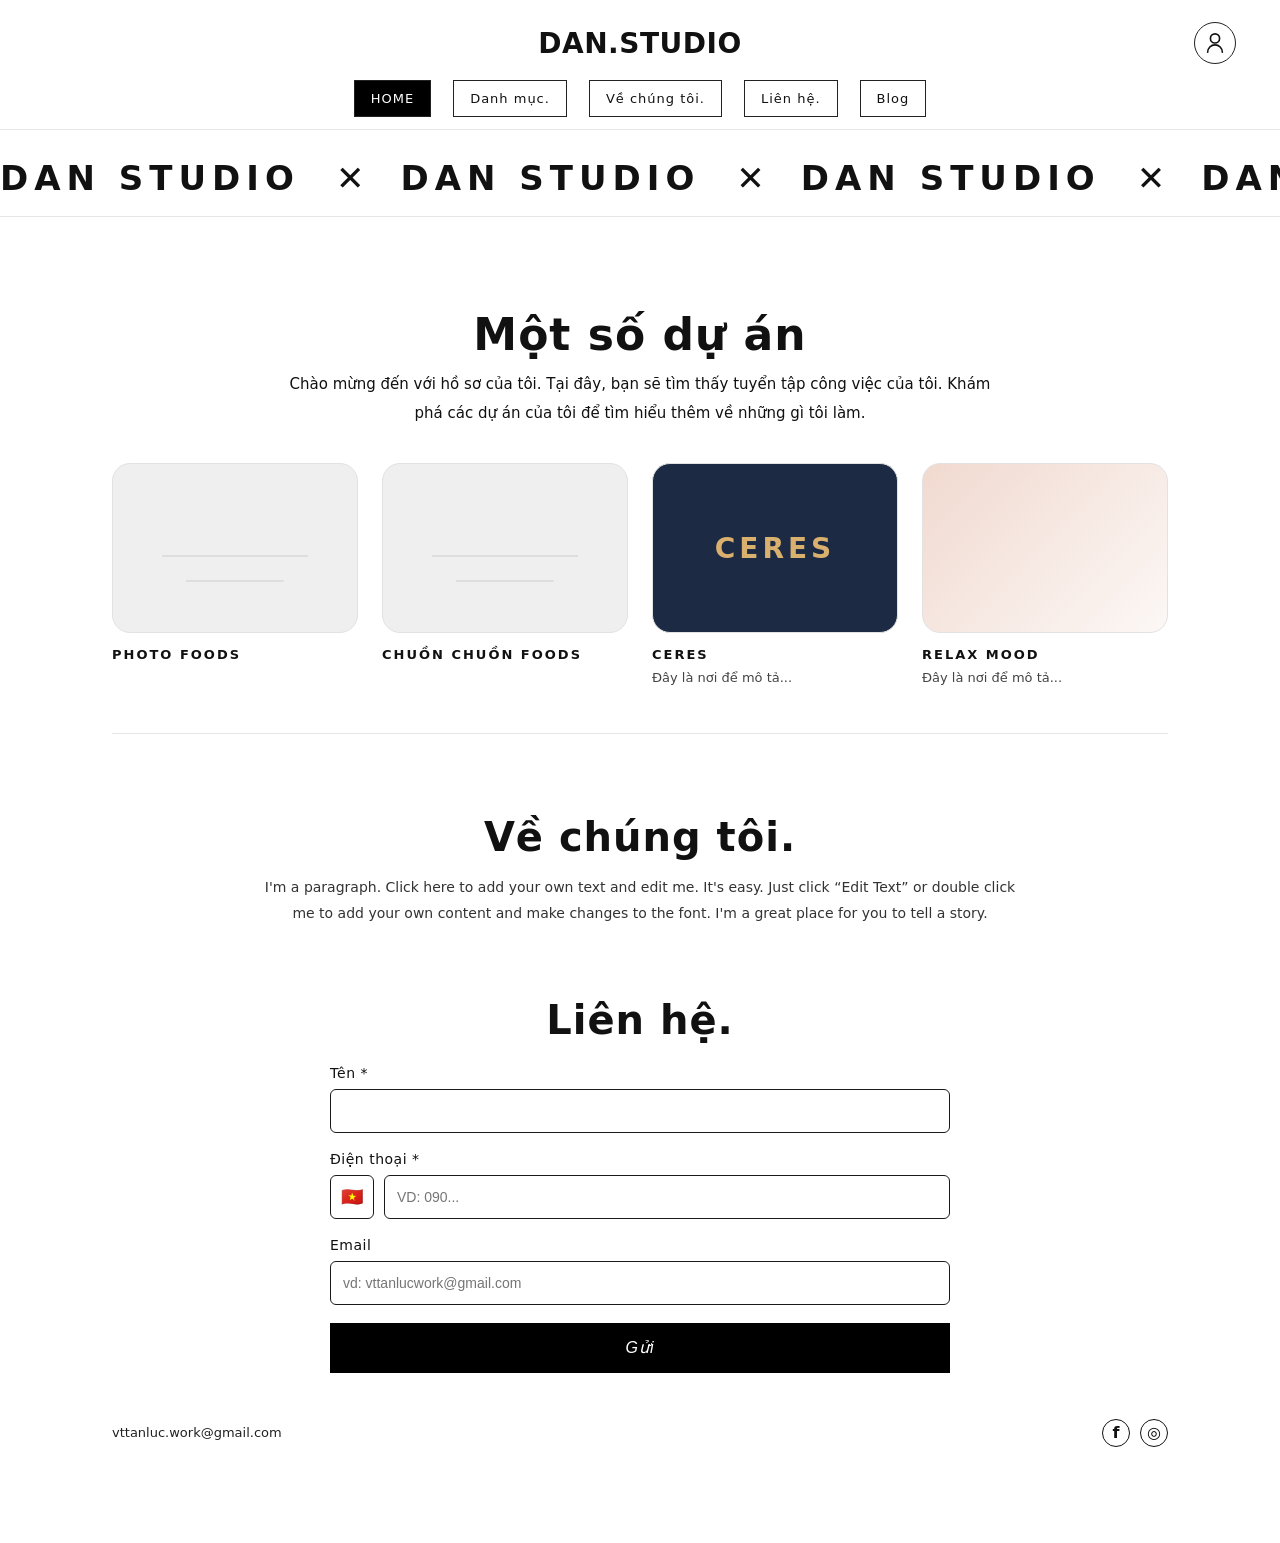
<file: index.html>
<!doctype html>
<html lang="vi">
<head>
  <meta charset="utf-8" />
  <meta name="viewport" content="width=device-width,initial-scale=1" />
  <title>DAN.STUDIO</title>
  <link rel="stylesheet" href="style.css" />
</head>

<body>
  <!-- HEADER -->
  <header class="site-header" id="top">
    <div class="header-top">
      <div></div>
      <a class="logo" href="index.html">DAN.STUDIO</a>
      <a class="header-user" href="contact.html" aria-label="User">
      <!-- icon user (SVG) -->
      <svg width="22" height="22" viewBox="0 0 24 24" fill="none">
        <path d="M12 12c2.761 0 5-2.239 5-5S14.761 2 12 2 7 4.239 7 7s2.239 5 5 5Z" stroke="currentColor" stroke-width="1.8"/>
        <path d="M4 22c0-4.418 3.582-8 8-8s8 3.582 8 8" stroke="currentColor" stroke-width="1.8" stroke-linecap="round"/>
      </svg>
      </a>
    </div>

    <nav class="site-nav">
      <a class="nav__item nav__item--active" href="index.html">HOME</a>
      <a class="nav__item" href="danh-muc.html">Danh mục.</a>
      <a class="nav__item" href="about.html">Về chúng tôi.</a>
      <a class="nav__item" href="contact.html">Liên hệ.</a>
      <a class="nav__item" href="blog.html">Blog</a>
    </nav>
  </header>

  <!-- MARQUEE LINE -->
  <section class="marquee" aria-label="Marquee">
    <div class="marquee__track">
      <span>DAN STUDIO</span><span class="x">✕</span>
      <span>DAN STUDIO</span><span class="x">✕</span>
      <span>DAN STUDIO</span><span class="x">✕</span>
      <span>DAN STUDIO</span><span class="x">✕</span>
      <span>DAN STUDIO</span><span class="x">✕</span>
      <span>DAN STUDIO</span><span class="x">✕</span>
      <span>DAN STUDIO</span><span class="x">✕</span>
      <span>DAN STUDIO</span><span class="x">✕</span>
    </div>
  </section>

  <!-- PROJECTS -->
  <main class="container">
    <section class="section" id="projects">
      <h1 class="title">Một số dự án</h1>
      <p class="lead">
        Chào mừng đến với hồ sơ của tôi. Tại đây, bạn sẽ tìm thấy tuyển tập công việc của tôi.
        Khám phá các dự án của tôi để tìm hiểu thêm về những gì tôi làm.
      </p>

      <div class="cards">
        <article class="card">
          <a class="card__thumb card__thumb--placeholder" href="#" aria-label="Photo Foods"></a>
          <div class="card__meta">
            <h3 class="card__name">PHOTO FOODS</h3>
            <p class="card__desc"></p>
          </div>
        </article>

        <article class="card">
          <a class="card__thumb card__thumb--placeholder" href="#" aria-label="Chuồn Chuồn Foods"></a>
          <div class="card__meta">
            <h3 class="card__name">Chuồn Chuồn Foods</h3>
            <p class="card__desc"></p>
          </div>
        </article>

        <article class="card">
          <a class="card__thumb card__thumb--ceres" href="#" aria-label="Ceres"></a>
          <div class="card__meta">
            <h3 class="card__name">Ceres</h3>
            <p class="card__desc">Đây là nơi để mô tả...</p>
          </div>
        </article>

        <article class="card">
          <a class="card__thumb card__thumb--relax" href="#" aria-label="Relax mood"></a>
          <div class="card__meta">
            <h3 class="card__name">Relax mood</h3>
            <p class="card__desc">Đây là nơi để mô tả...</p>
          </div>
        </article>
      </div>

      <hr class="divider" />
    </section>

    <!-- ABOUT -->
    <section class="section" id="about">
      <h2 class="subtitle">Về chúng tôi.</h2>
      <p class="about">
        I'm a paragraph. Click here to add your own text and edit me. It's easy. Just click “Edit Text”
        or double click me to add your own content and make changes to the font. I'm a great place for
        you to tell a story.
      </p>
    </section>

    <!-- CONTACT -->
    <section class="section" id="contact">
      <h2 class="subtitle">Liên hệ.</h2>

      <form class="form" id="contactForm">
        <label class="field">
          <span class="field__label">Tên *</span>
          <input class="field__input" name="name" type="text" required />
        </label>

        <label class="field">
          <span class="field__label">Điện thoại *</span>
          <div class="phone">
            <span class="phone__flag" title="VN">🇻🇳</span>
            <input class="field__input phone__input" name="phone" type="tel" required placeholder="VD: 090..." />
          </div>
        </label>

        <label class="field">
          <span class="field__label">Email</span>
          <input class="field__input" name="email" type="email" placeholder="vd: vttanlucwork@gmail.com" />
        </label>

        <button class="btn" type="submit">Gửi</button>
        <p class="hint" id="hint"></p>
      </form>

      <footer class="footer">
        <div class="footer__email">vttanluc.work@gmail.com</div>
        <div class="footer__icons">
          <a href="#" aria-label="Facebook" class="social">f</a>
          <a href="#" aria-label="Instagram" class="social">◎</a>
        </div>
      </footer>
    </section>
  </main>

  <script src="script.js"></script>
</body>
</html>
</file>
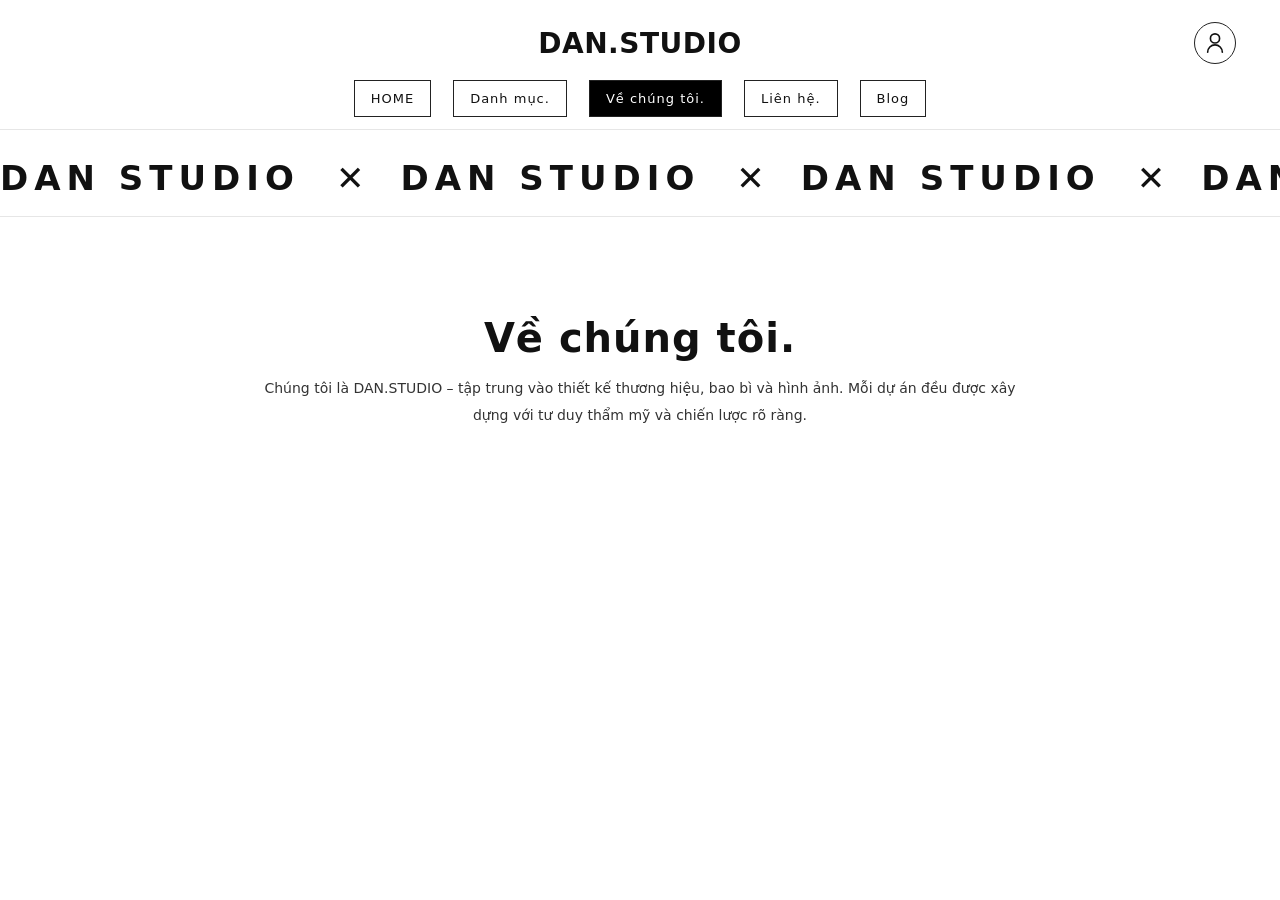
<file: about.html>
<!doctype html>
<html lang="vi">
<head>
  <meta charset="utf-8" />
  <meta name="viewport" content="width=device-width,initial-scale=1" />
  <title>DAN.STUDIO — Về chúng tôi</title>
  <link rel="stylesheet" href="style.css" />
</head>
<body>
  <header class="site-header" id="top">
    <div class="header-top">
      <div></div>
      <a class="logo" href="index.html">DAN.STUDIO</a>
      <a class="header-user" href="contact.html" aria-label="User">
        <svg width="22" height="22" viewBox="0 0 24 24" fill="none">
          <path d="M12 12c2.761 0 5-2.239 5-5S14.761 2 12 2 7 4.239 7 7s2.239 5 5 5Z" stroke="currentColor" stroke-width="1.8"/>
          <path d="M4 22c0-4.418 3.582-8 8-8s8 3.582 8 8" stroke="currentColor" stroke-width="1.8" stroke-linecap="round"/>
        </svg>
      </a>
    </div>

    <nav class="site-nav">
      <a class="nav__item" href="index.html">HOME</a>
      <a class="nav__item" href="danh-muc.html">Danh mục.</a>
      <a class="nav__item nav__item--active" href="about.html">Về chúng tôi.</a>
      <a class="nav__item" href="contact.html">Liên hệ.</a>
      <a class="nav__item" href="blog.html">Blog</a>
    </nav>
  </header>

  <section class="marquee" aria-label="Marquee">
    <div class="marquee__track">
      <span>DAN STUDIO</span><span class="x">✕</span>
      <span>DAN STUDIO</span><span class="x">✕</span>
      <span>DAN STUDIO</span><span class="x">✕</span>
      <span>DAN STUDIO</span><span class="x">✕</span>
      <span>DAN STUDIO</span><span class="x">✕</span>
      <span>DAN STUDIO</span><span class="x">✕</span>
      <span>DAN STUDIO</span><span class="x">✕</span>
      <span>DAN STUDIO</span><span class="x">✕</span>
    </div>
  </section>

  <main class="container">
    <section class="section">
      <h1 class="subtitle">Về chúng tôi.</h1>
      <p class="about">
        Chúng tôi là DAN.STUDIO – tập trung vào thiết kế thương hiệu, bao bì và hình ảnh.
        Mỗi dự án đều được xây dựng với tư duy thẩm mỹ và chiến lược rõ ràng.
      </p>
    </section>
  </main>
</body>
</html>
</file>
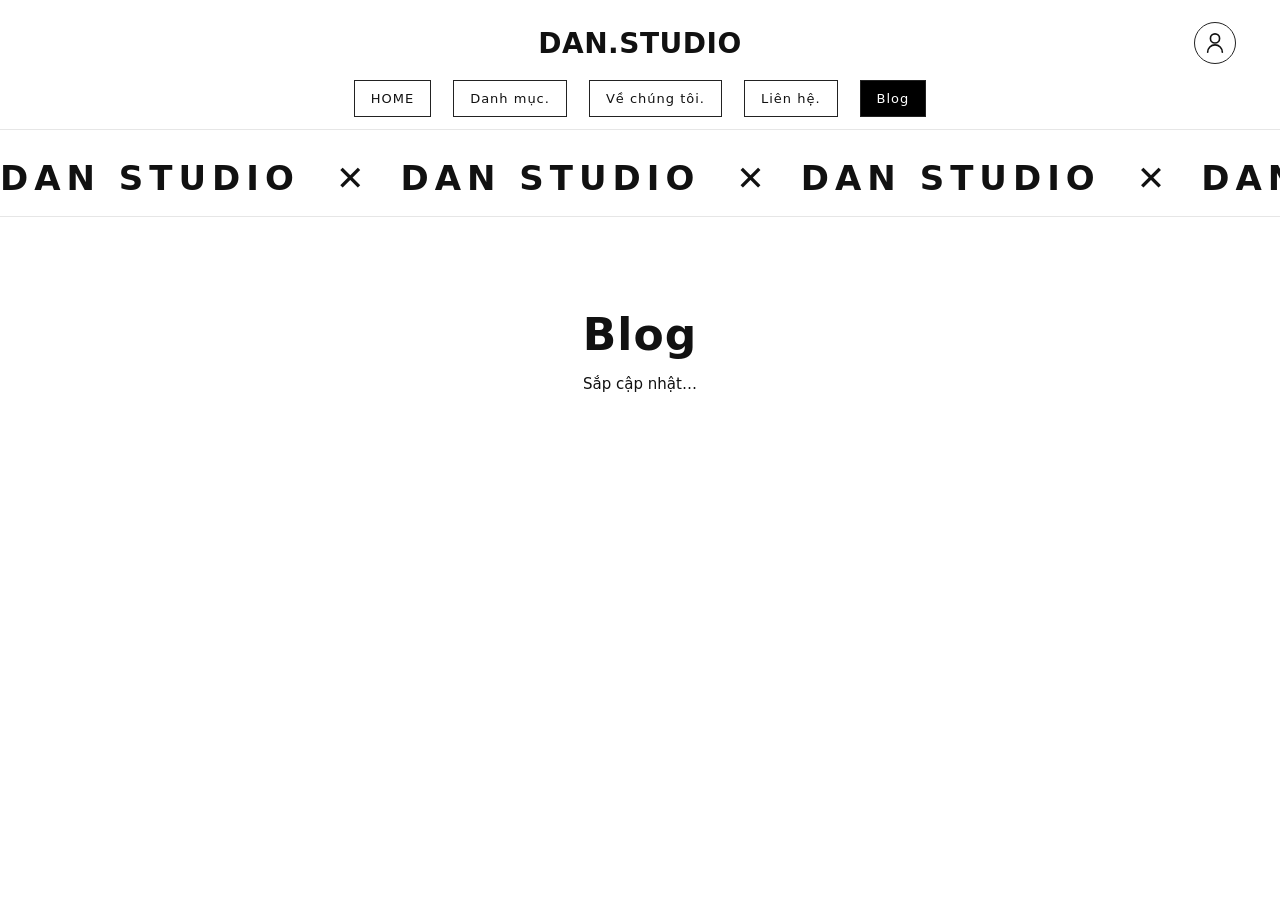
<file: blog.html>
<!doctype html>
<html lang="vi">
<head>
  <meta charset="utf-8" />
  <meta name="viewport" content="width=device-width,initial-scale=1" />
  <title>DAN.STUDIO — Blog</title>
  <link rel="stylesheet" href="style.css" />
</head>
<body>
  <header class="site-header" id="top">
    <div class="header-top">
      <div></div>
      <a class="logo" href="index.html">DAN.STUDIO</a>
      <a class="header-user" href="contact.html" aria-label="User">
        <svg width="22" height="22" viewBox="0 0 24 24" fill="none">
          <path d="M12 12c2.761 0 5-2.239 5-5S14.761 2 12 2 7 4.239 7 7s2.239 5 5 5Z" stroke="currentColor" stroke-width="1.8"/>
          <path d="M4 22c0-4.418 3.582-8 8-8s8 3.582 8 8" stroke="currentColor" stroke-width="1.8" stroke-linecap="round"/>
        </svg>
      </a>
    </div>

    <nav class="site-nav">
      <a class="nav__item" href="index.html">HOME</a>
      <a class="nav__item" href="danh-muc.html">Danh mục.</a>
      <a class="nav__item" href="about.html">Về chúng tôi.</a>
      <a class="nav__item" href="contact.html">Liên hệ.</a>
      <a class="nav__item nav__item--active" href="blog.html">Blog</a>
    </nav>
  </header>

  <section class="marquee" aria-label="Marquee">
    <div class="marquee__track">
      <span>DAN STUDIO</span><span class="x">✕</span>
      <span>DAN STUDIO</span><span class="x">✕</span>
      <span>DAN STUDIO</span><span class="x">✕</span>
      <span>DAN STUDIO</span><span class="x">✕</span>
      <span>DAN STUDIO</span><span class="x">✕</span>
      <span>DAN STUDIO</span><span class="x">✕</span>
      <span>DAN STUDIO</span><span class="x">✕</span>
      <span>DAN STUDIO</span><span class="x">✕</span>
    </div>
  </section>

  <main class="container">
    <section class="section" id="blog">
      <h1 class="title">Blog</h1>
      <p class="lead">Sắp cập nhật…</p>
    </section>
  </main>
</body>
</html>
</file>
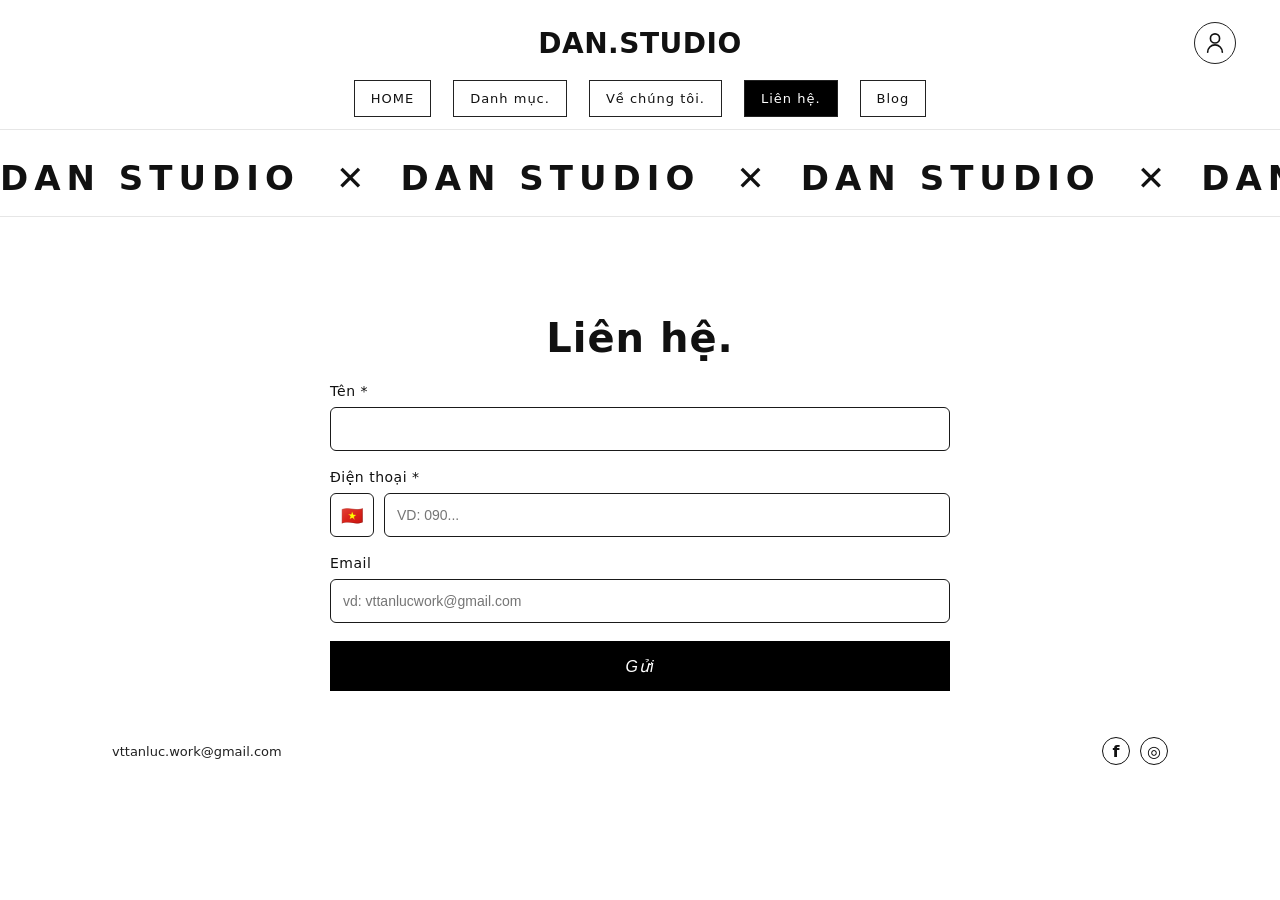
<file: contact.html>
<!doctype html>
<html lang="vi">
<head>
  <meta charset="utf-8" />
  <meta name="viewport" content="width=device-width,initial-scale=1" />
  <title>DAN.STUDIO — Liên hệ</title>
  <link rel="stylesheet" href="style.css" />
</head>
<body>
  <header class="site-header" id="top">
    <div class="header-top">
      <div></div>
      <a class="logo" href="index.html">DAN.STUDIO</a>
      <a class="header-user" href="contact.html" aria-label="User">
        <svg width="22" height="22" viewBox="0 0 24 24" fill="none">
          <path d="M12 12c2.761 0 5-2.239 5-5S14.761 2 12 2 7 4.239 7 7s2.239 5 5 5Z" stroke="currentColor" stroke-width="1.8"/>
          <path d="M4 22c0-4.418 3.582-8 8-8s8 3.582 8 8" stroke="currentColor" stroke-width="1.8" stroke-linecap="round"/>
        </svg>
      </a>
    </div>

    <nav class="site-nav">
      <a class="nav__item" href="index.html">HOME</a>
      <a class="nav__item" href="danh-muc.html">Danh mục.</a>
      <a class="nav__item" href="about.html">Về chúng tôi.</a>
      <a class="nav__item nav__item--active" href="contact.html">Liên hệ.</a>
      <a class="nav__item" href="blog.html">Blog</a>
    </nav>
  </header>

  <section class="marquee" aria-label="Marquee">
    <div class="marquee__track">
      <span>DAN STUDIO</span><span class="x">✕</span>
      <span>DAN STUDIO</span><span class="x">✕</span>
      <span>DAN STUDIO</span><span class="x">✕</span>
      <span>DAN STUDIO</span><span class="x">✕</span>
      <span>DAN STUDIO</span><span class="x">✕</span>
      <span>DAN STUDIO</span><span class="x">✕</span>
      <span>DAN STUDIO</span><span class="x">✕</span>
      <span>DAN STUDIO</span><span class="x">✕</span>
    </div>
  </section>

  <main class="container">
    <section class="section" id="contact">
      <h1 class="subtitle">Liên hệ.</h1>

      <form class="form" id="contactForm">
        <label class="field">
          <span class="field__label">Tên *</span>
          <input class="field__input" name="name" type="text" required />
        </label>

        <label class="field">
          <span class="field__label">Điện thoại *</span>
          <div class="phone">
            <span class="phone__flag" title="VN">🇻🇳</span>
            <input class="field__input phone__input" name="phone" type="tel" required placeholder="VD: 090..." />
          </div>
        </label>

        <label class="field">
          <span class="field__label">Email</span>
          <input class="field__input" name="email" type="email" placeholder="vd: vttanlucwork@gmail.com" />
        </label>

        <button class="btn" type="submit">Gửi</button>
        <p class="hint" id="hint"></p>
      </form>

      <footer class="footer">
        <div class="footer__email">vttanluc.work@gmail.com</div>
        <div class="footer__icons">
          <a href="#" aria-label="Facebook" class="social">f</a>
          <a href="#" aria-label="Instagram" class="social">◎</a>
        </div>
      </footer>
    </section>
  </main>

  <script src="script.js"></script>
</body>
</html>
</file>
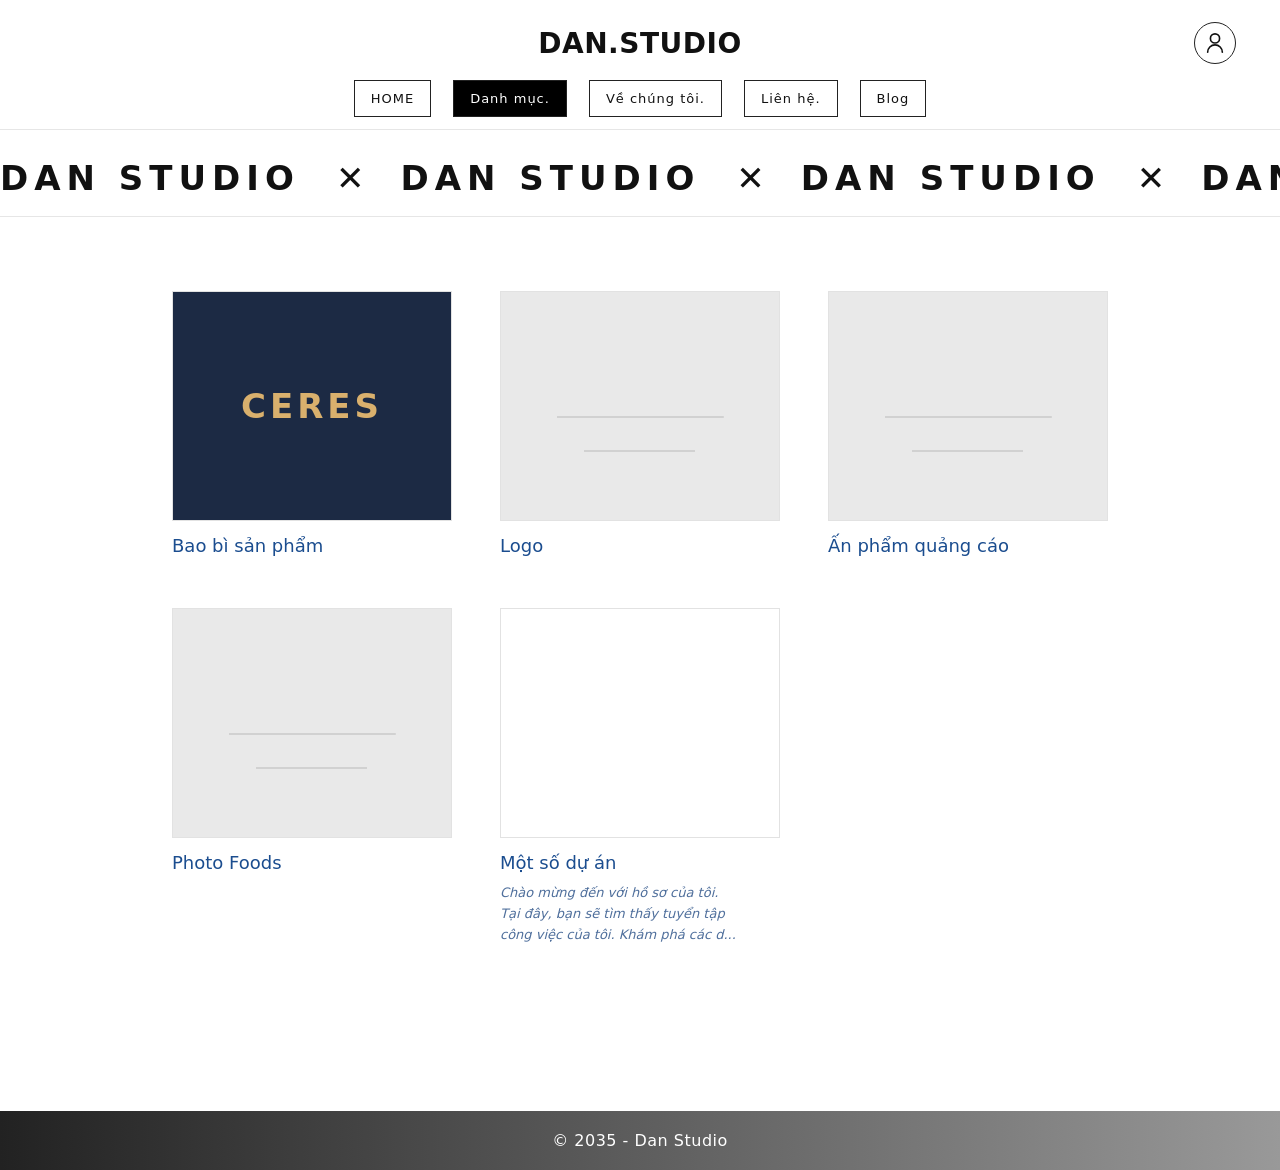
<file: danh-muc.html>
<!doctype html>
<html lang="vi">
<head>
  <meta charset="utf-8" />
  <meta name="viewport" content="width=device-width,initial-scale=1" />
  <title>DAN.STUDIO — Danh mục</title>
  <link rel="stylesheet" href="style.css" />
</head>

<body>
  <!-- HEADER -->
  <header class="site-header" id="top">
    <div class="header-top">
      <div></div>
      <a class="logo" href="index.html">DAN.STUDIO</a>
      <a class="header-user" href="contact.html" aria-label="User">
        <svg width="22" height="22" viewBox="0 0 24 24" fill="none">
          <path d="M12 12c2.761 0 5-2.239 5-5S14.761 2 12 2 7 4.239 7 7s2.239 5 5 5Z"
            stroke="currentColor" stroke-width="1.8"/>
          <path d="M4 22c0-4.418 3.582-8 8-8s8 3.582 8 8"
            stroke="currentColor" stroke-width="1.8" stroke-linecap="round"/>
        </svg>
      </a>
    </div>

    <nav class="site-nav">
      <a class="nav__item" href="index.html">HOME</a>
      <a class="nav__item nav__item--active" href="danh-muc.html">Danh mục.</a>
      <a class="nav__item" href="about.html">Về chúng tôi.</a>
      <a class="nav__item" href="contact.html">Liên hệ.</a>
      <a class="nav__item" href="blog.html">Blog</a>
    </nav>
  </header>

  <!-- MARQUEE -->
  <section class="marquee" aria-label="Marquee">
    <div class="marquee__track" aria-hidden="true">
      <span>DAN STUDIO</span><span class="x">✕</span>
      <span>DAN STUDIO</span><span class="x">✕</span>
      <span>DAN STUDIO</span><span class="x">✕</span>
      <span>DAN STUDIO</span><span class="x">✕</span>
      <span>DAN STUDIO</span><span class="x">✕</span>
      <span>DAN STUDIO</span><span class="x">✕</span>
      <span>DAN STUDIO</span><span class="x">✕</span>
      <span>DAN STUDIO</span><span class="x">✕</span>
      <!-- duplicate để chạy mượt -->
      <span>DAN STUDIO</span><span class="x">✕</span>
      <span>DAN STUDIO</span><span class="x">✕</span>
      <span>DAN STUDIO</span><span class="x">✕</span>
      <span>DAN STUDIO</span><span class="x">✕</span>
    </div>
  </section>

  <!-- DANH MỤC -->
  <main class="container container--categories">
    <section class="section categories" id="categories">
      <div class="grid-wix">
        <a class="wix-item" href="bao-bi.html">
          <div class="wix-thumb wix-thumb--ceres"></div>
          <div class="wix-name">Bao bì sản phẩm</div>
        </a>

        <a class="wix-item" href="logo.html">
          <div class="wix-thumb wix-thumb--placeholder"></div>
          <div class="wix-name">Logo</div>
        </a>

        <a class="wix-item" href="an-pham.html">
          <div class="wix-thumb wix-thumb--placeholder"></div>
          <div class="wix-name">Ấn phẩm quảng cáo</div>
        </a>

        <a class="wix-item" href="photo-foods.html">
          <div class="wix-thumb wix-thumb--placeholder"></div>
          <div class="wix-name">Photo Foods</div>
        </a>

        <a class="wix-item" href="projects.html">
          <div class="wix-thumb wix-thumb--earth"></div>
          <div class="wix-name">Một số dự án</div>
          <div class="wix-desc">
            Chào mừng đến với hồ sơ của tôi. <br/>
            Tại đây, bạn sẽ tìm thấy tuyển tập <br/>
            công việc của tôi. Khám phá các d...
          </div>
        </a>
      </div>
    </section>
  </main>

  <!-- FOOTER BAR -->
  <footer class="footer__bar">© 2035 - Dan Studio</footer>
</body>
</html>
</file>
<file: style.css>
/* ===== Base ===== */
* { box-sizing: border-box; }
html, body { height: 100%; }
body {
  margin: 0;
  font-family: system-ui, -apple-system, Segoe UI, Roboto, Arial, sans-serif;
  color: #111;
  background: #fff;
}

a { color: inherit; }

/* ===== Header (Wix-like) ===== */
.site-header{
  padding: 22px 44px 12px;
  border-bottom: 1px solid #e6e6e6;
}

.header-top{
  display:grid;
  grid-template-columns: 1fr auto 1fr;
  align-items:center;
}

.logo{
  justify-self:center;
  font-weight: 800;
  font-size: 28px;
  letter-spacing: 0.5px;
  text-decoration: none;
}

.site-nav{
  display:flex;
  gap: 22px;
  align-items:center;
  justify-content:center;
  flex-wrap:wrap;
  margin-top: 16px;
}

.nav__item{
  text-decoration:none;
  font-size: 13px;
  letter-spacing: 1px;
  padding: 10px 16px;
  border: 1px solid #222;
  background: #fff;
}

.nav__item--active{
  background:#000;
  color:#fff;
}

.header-user{
  display:inline-flex;
  align-items:center;
  justify-content:center;
  width: 42px;
  height: 42px;
  border: 1px solid #222;
  border-radius: 999px;
  text-decoration:none;
  justify-self:end;
}

/* ===== Marquee line ===== */
.marquee{
  padding: 18px 0 0;
  overflow: hidden;
  user-select:none;
}

.marquee__track{
  display:flex;
  gap: 28px;
  align-items:center;
  white-space: nowrap;
  padding: 10px 0 18px;
  border-bottom: 1px solid #e6e6e6;
  font-weight: 800;
  font-size: 34px;
  letter-spacing: 6px;
  text-transform: uppercase;
  transform: translateX(0);
  animation: scroll 18s linear infinite;
}

.marquee__track .x{
  font-weight: 600;
  letter-spacing: 0;
  margin: 0 8px;
}

@keyframes scroll{
  0% { transform: translateX(0); }
  100% { transform: translateX(-50%); }
}

/* ===== Layout container ===== */
.container{
  max-width: 1100px;
  margin: 0 auto;
  padding: 54px 22px 70px;
}

.section{
  padding: 26px 0;
}

.title{
  text-align:center;
  font-size: 44px;
  margin: 12px 0 10px;
  letter-spacing: 1px;
}

.lead{
  max-width: 720px;
  margin: 0 auto 36px;
  text-align:center;
  line-height: 1.9;
  font-size: 15px;
}

/* ===== Cards ===== */
.cards{
  display:grid;
  grid-template-columns: repeat(4, 1fr);
  gap: 24px;
  align-items:start;
  margin-top: 10px;
}

.card{ display:block; }
.card__thumb{
  display:block;
  height: 170px;
  border-radius: 18px;
  background: #ececec;
  border: 1px solid #e2e2e2;
  overflow:hidden;
}

.card__thumb--placeholder{
  position: relative;
  background: #efefef;
}
.card__thumb--placeholder::after{
  content:"";
  position:absolute;
  inset:0;
  background:
    linear-gradient(#dcdcdc,#dcdcdc) 50% 55%/60% 2px no-repeat,
    linear-gradient(#dcdcdc,#dcdcdc) 50% 70%/40% 2px no-repeat;
  opacity: .9;
}

.card__thumb--ceres{
  background: #1c2a44;
  position: relative;
}
.card__thumb--ceres::after{
  content:"CERES";
  position:absolute;
  inset:auto 0 50% 0;
  transform: translateY(50%);
  text-align:center;
  font-weight: 800;
  letter-spacing: 4px;
  color:#d9b06d;
  font-size: 28px;
}

.card__thumb--relax{
  background:
    linear-gradient(135deg, rgba(198,106,66,.25), rgba(198,106,66,.05)),
    url("https://images.unsplash.com/photo-1520975958225-0f383f2423aa?auto=format&fit=crop&w=800&q=70");
  background-size: cover;
  background-position: center;
}

.card__meta{ padding-top: 14px; }
.card__name{
  margin: 0 0 6px;
  font-size: 13px;
  letter-spacing: 2px;
  text-transform: uppercase;
}
.card__desc{
  margin: 0;
  font-size: 13px;
  color:#444;
  line-height: 1.6;
}

/* divider */
.divider{
  border: none;
  border-top: 1px solid #e6e6e6;
  margin: 44px 0 10px;
}

/* ===== About ===== */
.subtitle{
  text-align:center;
  font-size: 40px;
  margin: 18px 0 14px;
  letter-spacing: 1px;
}
.about{
  max-width: 760px;
  margin: 0 auto;
  text-align:center;
  color:#333;
  line-height: 1.9;
  font-size: 14px;
}

/* ===== Contact form ===== */
.form{
  max-width: 620px;
  margin: 22px auto 0;
}

.field{
  display:block;
  margin-bottom: 18px;
}

.field__label{
  display:block;
  margin-bottom: 8px;
  font-size: 14px;
  letter-spacing: 0.5px;
}

.field__input{
  width: 100%;
  height: 44px;
  border: 1px solid #1a1a1a;
  border-radius: 6px;
  padding: 0 12px;
  font-size: 14px;
  outline: none;
}

.phone{
  display:flex;
  align-items:center;
  gap: 10px;
}

.phone__flag{
  width: 44px;
  height: 44px;
  border: 1px solid #1a1a1a;
  border-radius: 6px;
  display:flex;
  align-items:center;
  justify-content:center;
  font-size: 18px;
}

.phone__input{ flex: 1; }

.btn{
  width: 100%;
  height: 50px;
  border: 1px solid #000;
  background:#000;
  color:#fff;
  font-size: 16px;
  font-style: italic;
  letter-spacing: 1px;
  cursor:pointer;
}

.hint{
  margin: 10px 0 0;
  font-size: 13px;
  color:#0a7a2a;
  min-height: 18px;
}

/* ===== Footer ===== */
.footer{
  margin-top: 18px;
  display:flex;
  align-items:center;
  justify-content:space-between;
  gap: 16px;
}

.footer__email{
  font-size: 13px;
  color:#222;
}

.footer__icons{
  display:flex;
  gap: 10px;
}

.social{
  width: 28px;
  height: 28px;
  border: 1px solid #111;
  border-radius: 999px;
  display:inline-flex;
  align-items:center;
  justify-content:center;
  text-decoration:none;
  font-weight: 700;
}

/* ===== Responsive ===== */
@media (max-width: 980px){
  .site-header{ padding: 18px 18px 10px; }
  .site-nav{ gap: 10px; }
  .nav__item{ padding: 8px 10px; }
  .cards{ grid-template-columns: repeat(2, 1fr); }
}

@media (max-width: 560px){
  .header-top{ grid-template-columns: 1fr auto; row-gap: 10px; }
  .logo{ grid-column: 1 / -1; }
  .header-user{ grid-column: 2; }
  .site-nav{ margin-top: 12px; }
  .cards{ grid-template-columns: 1fr; }
  .marquee__track{ font-size: 26px; }
  .title, .subtitle{ font-size: 34px; }
}
/* =========================
   DANH MỤC - layout y hình
   ========================= */

/* container categories: cho grid thoáng như wix */
.container--categories{
  max-width: 980px;
  padding-top: 38px;
}

/* grid 3 cột, item thứ 4 xuống hàng dưới bên trái,
   item thứ 5 nằm giữa (y ảnh) */
.grid-wix{
  display:grid;
  grid-template-columns: repeat(3, 1fr);
  gap: 52px 48px;
  align-items:start;
  margin-top: 10px;
}

.wix-item{
  text-decoration:none;
  color: inherit;
  display:block;
}

.wix-thumb{
  height: 230px;
  border: 1px solid #e2e2e2;
  background:#ececec;
  overflow:hidden;
}

.wix-thumb--placeholder{
  position: relative;
  background: #e9e9e9;
}
.wix-thumb--placeholder::after{
  content:"";
  position:absolute;
  inset:0;
  background:
    linear-gradient(#cfcfcf,#cfcfcf) 50% 55%/60% 2px no-repeat,
    linear-gradient(#cfcfcf,#cfcfcf) 50% 70%/40% 2px no-repeat;
  opacity:.9;
}

.wix-thumb--ceres{
  background:#1c2a44;
  position:relative;
}
.wix-thumb--ceres::after{
  content:"CERES";
  position:absolute;
  left:0; right:0;
  top:50%;
  transform: translateY(-50%);
  text-align:center;
  font-weight:800;
  letter-spacing:4px;
  color:#d9b06d;
  font-size:34px;
}

.wix-thumb--earth{
  background:
    url("https://images.unsplash.com/photo-1501004318641-b39e6451bec6?auto=format&fit=crop&w=1200&q=70");
  background-size: cover;
  background-position: center;
}

/* chữ dưới ảnh */
.wix-name{
  margin-top: 14px;
  font-size: 18px;
  color:#1b4d8f;
}

.wix-desc{
  margin-top: 10px;
  font-size: 13px;
  color:#4f6f9c;
  line-height: 1.6;
  font-style: italic;
}

/* footer bar y hình */
.footer__bar{
  margin-top: 70px;
  width: 100%;
  padding: 20px 0;
  text-align:center;
  background: linear-gradient(90deg, #222, #999);
  color:#fff;
  letter-spacing:.5px;
}

/* responsive */
@media (max-width: 980px){
  .grid-wix{ grid-template-columns: repeat(2, 1fr); gap: 40px 26px; }
}

@media (max-width: 560px){
  .grid-wix{ grid-template-columns: 1fr; }
}
</file>
